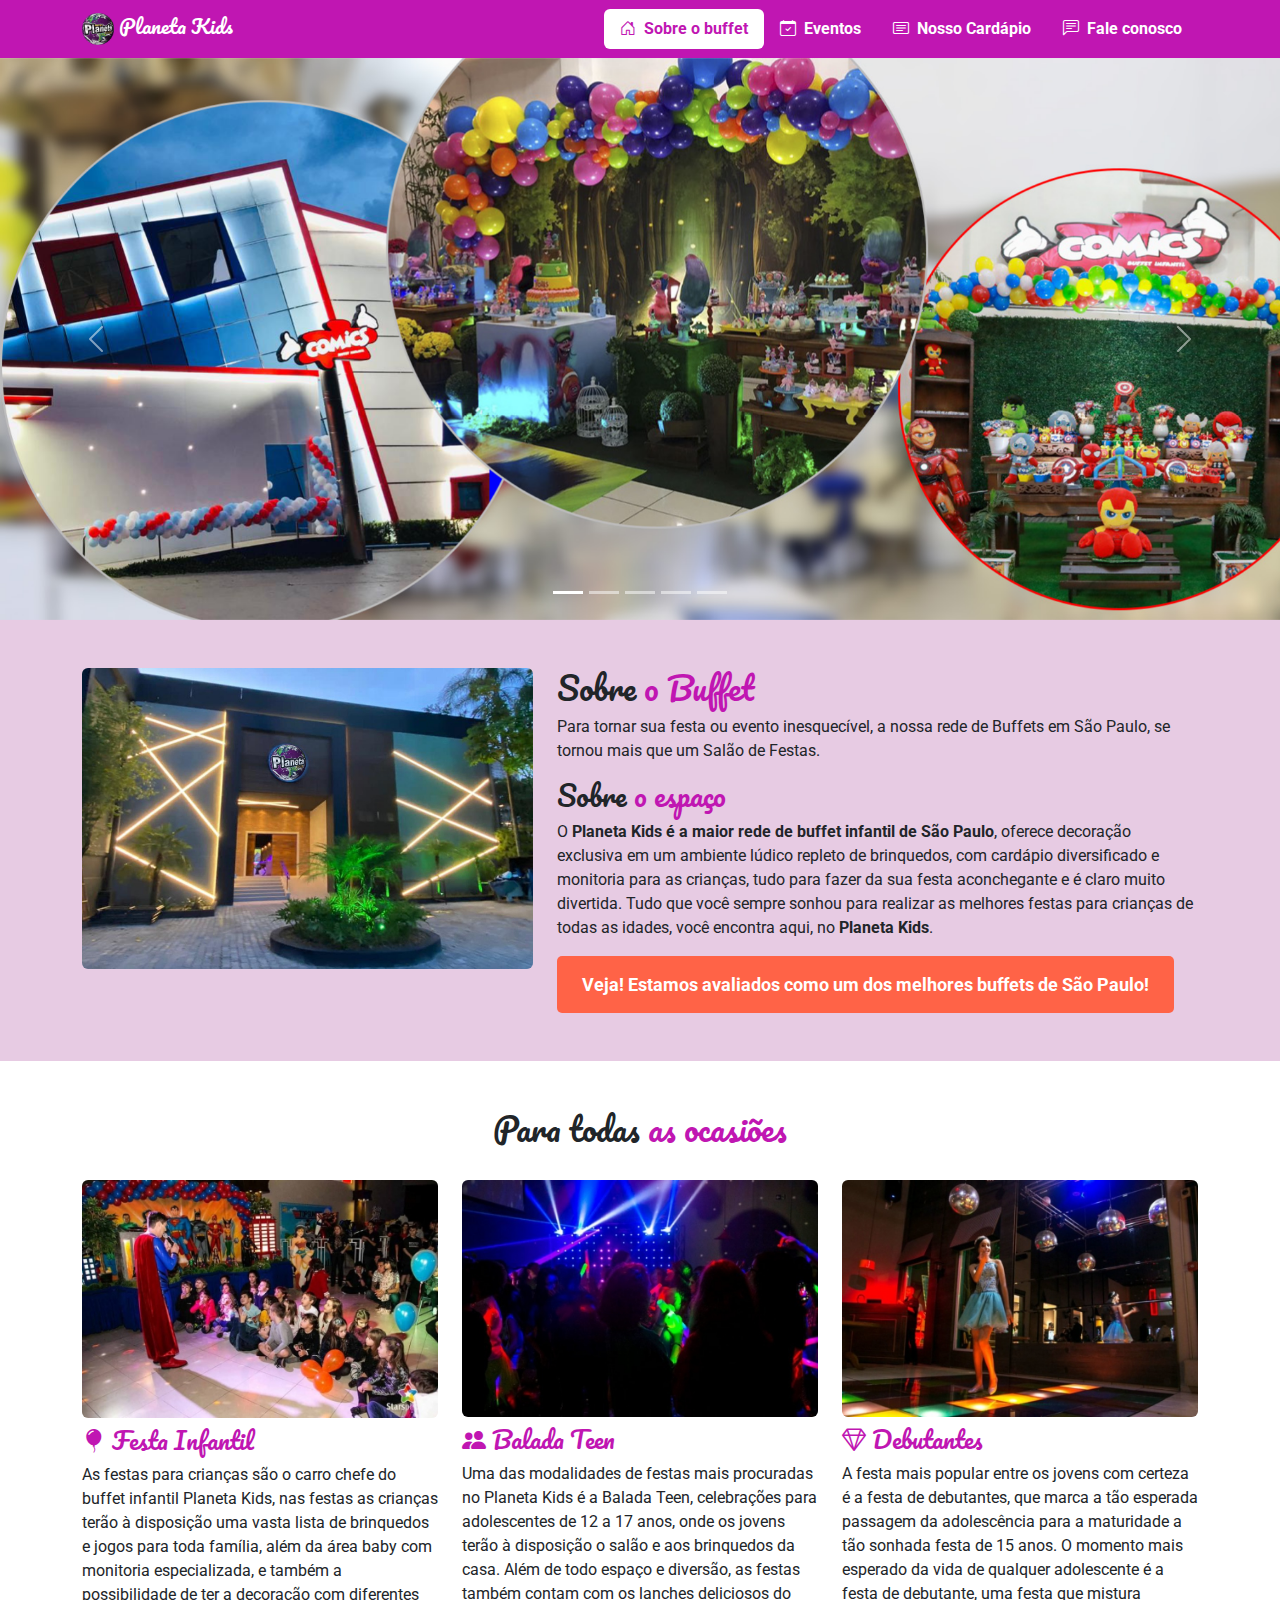
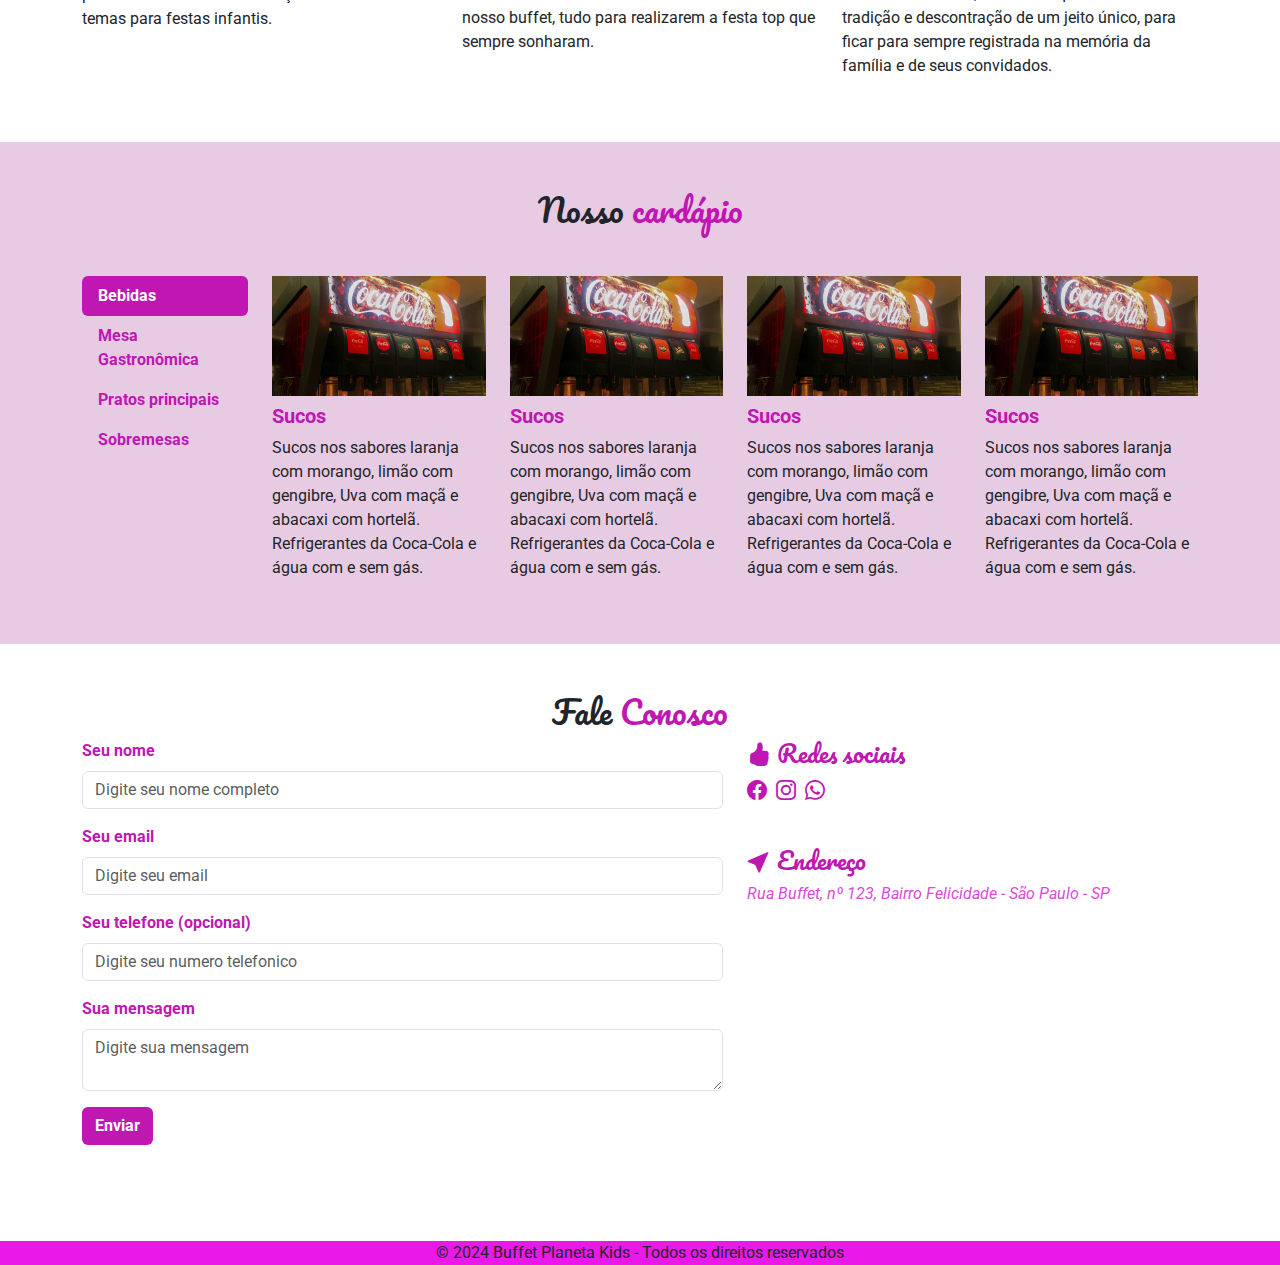
<file: index.html>
<!DOCTYPE html>
<html lang="pt-BR">
  <head>
    <meta charset="UTF-8" />
    <meta name="viewport" content="width=device-width, initial-scale=1.0" />
    <title>Buffet Planet Kids</title>
    <link
      rel="stylesheet"
      href="https://cdn.jsdelivr.net/npm/bootstrap@5.3.1/dist/css/bootstrap.min.css"
    />
    <link rel="preconnect" href="https://fonts.googleapis.com" />
    <link rel="preconnect" href="https://fonts.gstatic.com" crossorigin />
    <link
      href="https://fonts.googleapis.com/css2?family=Pacifico&family=Roboto:wght@400;700&display=swap"
      rel="stylesheet"
    />
    <link
      rel="stylesheet"
      href="https://cdn.jsdelivr.net/npm/bootstrap-icons@1.10.5/font/bootstrap-icons.css"
    />
    <link rel="stylesheet" href="assets/css/main.css" />
  </head>
  <body>
    <header class="navbar navbar-expand-lg sticky-top" id="cabecalho">
      <div class="container justify-content-center">
        <div class="container-menu flex d-flex justify-content-between">
          <h1 class="navbar-brand m-0 section-title">
            <img
              src="images/Logo-Planeta-Kids-Novo.webp"
              width="10%"
              alt="Logo do Planeta Kids"
            />
            Planeta Kids
          </h1>
          <button
            class="navbar-toggler"
            data-bs-toggle="collapse"
            data-bs-target="#menu-navegacao"
          >
            <span class="navbar-toggler-icon"></span>
          </button>
        </div>
        <nav
          class="navbar-collapse collapse justify-content-end"
          id="menu-navegacao"
        >
          <ul class="nav nav-pills d-block d-md-flex">
            <li class="nav-item fw-bold">
              <a href="#sobre-o-buffet" class="nav-link">
                <i class="bi bi-house-door me-1"></i>
                Sobre o buffet
              </a>
            </li>
            <li class="nav-item fw-bold">
              <a href="#eventos" class="nav-link">
                <i class="bi bi-calendar-check me-1"></i>
                Eventos
              </a>
            </li>
            <li class="nav-item fw-bold">
              <a href="#cardapio" class="nav-link">
                <i class="bi bi-card-text me-1"></i>
                Nosso Cardápio
              </a>
            </li>
            <li class="nav-item fw-bold">
              <a href="#fale-conosco" class="nav-link">
                <i class="bi bi-chat-left-text me-1"></i>
                Fale conosco
              </a>
            </li>
          </ul>
        </nav>
      </div>
    </header>
    <div
      data-bs-spy="scroll"
      data-bs-target="#cabecalho"
      data-bs-smooth-scroll="true"
    >
      <section id="sobre-o-buffet">
        <div class="carousel slide" data-bs-ride="carousel" id="carousel">
          <div class="carousel-inner">
            <div class="carousel-item active" data-bs-interval="3000">
              <img src="images/slides/slide1.jpg" alt="Foto do buffet 1" />
            </div>
            <div class="carousel-item" data-bs-interval="3000">
              <img src="images/slides/slide2.jpg" alt="Foto do buffet 2" />
            </div>
            <div class="carousel-item" data-bs-interval="3000">
              <img src="images/slides/slide3.jpg" alt="Foto do buffet 3" />
            </div>
            <div class="carousel-item" data-bs-interval="3000">
              <img src="images/slides/slide4.jpg" alt="Foto do buffet 4" />
            </div>
          </div>
          <button
            class="carousel-control-prev"
            type="button"
            data-bs-target="#carousel"
            data-bs-slide="prev"
          >
            <span class="carousel-control-prev-icon"></span>
          </button>
          <button
            class="carousel-control-next"
            type="button"
            data-bs-target="#carousel"
            data-bs-slide="next"
          >
            <span class="carousel-control-next-icon"></span>
          </button>
          <div class="carousel-indicators">
            <button
              type="button"
              data-bs-target="#carousel"
              class="active"
              data-bs-slide-to="0"
            ></button>
            <button
              type="button"
              data-bs-target="#carousel"
              data-bs-slide-to="1"
            ></button>
            <button
              type="button"
              data-bs-target="#carousel"
              data-bs-slide-to="2"
            ></button>
            <button
              type="button"
              data-bs-target="#carousel"
              data-bs-slide-to="3"
            ></button>
            <button
              type="button"
              data-bs-target="#carousel"
              data-bs-slide-to="4"
            ></button>
          </div>
        </div>
        <div class="pt-5 pb-5">
          <div class="container">
            <div class="row">
              <div class="col-md-5">
                <img
                  src="images/buffet_kids.jpeg"
                  class="d-block w-100 rounded"
                  alt="Foto do espaço externo do buffet"
                />
              </div>
              <div id="content" class="col-md-7 mt-3 mt-md-0">
                <h2 class="section-title">
                  Sobre <span class="text-colored">o Buffet</span>
                </h2>
                <p>
                  Para tornar sua festa ou evento inesquecível, a nossa rede de
                  Buffets em São Paulo, se tornou mais que um Salão de Festas.
                </p>
                <h3 class="section-title">
                  Sobre <span class="text-colored">o espaço</span>
                </h3>
                <p>
                  O
                  <strong
                    >Planeta Kids é a maior rede de buffet infantil de São
                    Paulo</strong
                  >, oferece decoração exclusiva em um ambiente lúdico repleto
                  de brinquedos, com cardápio diversificado e monitoria para as
                  crianças, tudo para fazer da sua festa aconchegante e é claro
                  muito divertida. Tudo que você sempre sonhou para realizar as
                  melhores festas para crianças de todas as idades, você
                  encontra aqui, no <strong>Planeta Kids</strong>.
                </p>
              </div>
            </div>
          </div>
        </div>
      </section>
      <section id="eventos" class="pt-5 pb-5">
        <div class="container">
          <div class="row">
            <h2 class="section-title text-center">
              Para todas <span class="text-colored">as ocasiões</span>
            </h2>
          </div>
          <div class="row mt-4">
            <div class="col-md-4">
              <img
                src="images/eventos/festa_infantil.jpg"
                alt="Foto de festa infantil"
                class="d-block w-100 rounded mb-2"
              />
              <h3 class="section-title text-colored fs-4">
                <i class="bi bi-balloon-fill"></i>
                Festa Infantil
              </h3>
              <p>
                As festas para crianças são o carro chefe do buffet infantil
                Planeta Kids, nas festas as crianças terão à disposição uma
                vasta lista de brinquedos e jogos para toda família, além da
                área baby com monitoria especializada, e também a possibilidade
                de ter a decoração com diferentes temas para festas infantis.
              </p>
            </div>
            <div class="col-md-4">
              <img src="images/eventos/balada_teen.jpg" alt="Foto de balada
              teen" class="d-block w-100 rounded mb-2"">
              <h3 class="section-title text-colored fs-4">
                <i class="bi bi-people-fill"></i>
                Balada Teen
              </h3>
              <p>
                Uma das modalidades de festas mais procuradas no Planeta Kids é
                a Balada Teen, celebrações para adolescentes de 12 a 17 anos,
                onde os jovens terão à disposição o salão e aos brinquedos da
                casa. Além de todo espaço e diversão, as festas também contam
                com os lanches deliciosos do nosso buffet, tudo para realizarem
                a festa top que sempre sonharam.
              </p>
            </div>
            <div class="col-md-4">
              <img src="images/eventos/debutantes.jpg" alt="Foto da festa de
              debutante" class="d-block w-100 rounded mb-2"">
              <h3 class="section-title text-colored fs-4">
                <i class="bi bi-gem"></i>
                Debutantes
              </h3>
              <p>
                A festa mais popular entre os jovens com certeza é a festa de
                debutantes, que marca a tão esperada passagem da adolescência
                para a maturidade a tão sonhada festa de 15 anos. O momento mais
                esperado da vida de qualquer adolescente é a festa de debutante,
                uma festa que mistura tradição e descontração de um jeito único,
                para ficar para sempre registrada na memória da família e de
                seus convidados.
              </p>
            </div>
          </div>
        </div>
      </section>
      <section id="cardapio" class="pt-5 pb-5">
        <div class="container">
          <div class="row">
            <h2 class="section-title text-center mb-5">
              Nosso<span class="text-colored"> cardápio</span>
            </h2>
          </div>
          <div class="row">
            <aside class="col-md-2">
              <nav class="nav nav-pills flex-column nav-cardapio">
                <button
                  type="button"
                  data-bs-toggle="tab"
                  data-bs-target="#bebidas"
                  class="fw-bold text-start nav-link text-colored active"
                >
                  Bebidas
                </button>
                <button
                  type="button"
                  data-bs-toggle="tab"
                  data-bs-target="#mesa-gastronomica"
                  class="fw-bold text-start nav-link text-colored"
                >
                  Mesa Gastronômica
                </button>
                <button
                  type="button"
                  data-bs-toggle="tab"
                  data-bs-target="#pratos-principais"
                  class="fw-bold text-start nav-link text-colored"
                >
                  Pratos principais
                </button>
                <button
                  type="button"
                  data-bs-toggle="tab"
                  data-bs-target="#sobremesas"
                  class="fw-bold text-start nav-link text-colored"
                >
                  Sobremesas
                </button>
              </nav>
            </aside>
            <div class="col-md-10">
              <div class="tab-content">
                <div class="tab-pane active" id="bebidas">
                  <div class="row">
                    <div class="col-md-3">
                      <img
                        class="d-block w-100"
                        src="images/cardapio/bebidas/sucos.jpg"
                        alt="Sucos"
                      />
                      <h5 class="text-colored fw-bold mt-2">Sucos</h5>
                      <p>
                        Sucos nos sabores laranja com morango, limão com
                        gengibre, Uva com maçã e abacaxi com hortelã.
                        Refrigerantes da Coca-Cola e água com e sem gás.
                      </p>
                    </div>
                    <div class="col-md-3">
                      <img
                        class="d-block w-100"
                        src="images/cardapio/bebidas/sucos.jpg"
                        alt="Sucos"
                      />
                      <h5 class="text-colored fw-bold mt-2">Sucos</h5>
                      <p>
                        Sucos nos sabores laranja com morango, limão com
                        gengibre, Uva com maçã e abacaxi com hortelã.
                        Refrigerantes da Coca-Cola e água com e sem gás.
                      </p>
                    </div>
                    <div class="col-md-3">
                      <img
                        class="d-block w-100"
                        src="images/cardapio/bebidas/sucos.jpg"
                        alt="Sucos"
                      />
                      <h5 class="text-colored fw-bold mt-2">Sucos</h5>
                      <p>
                        Sucos nos sabores laranja com morango, limão com
                        gengibre, Uva com maçã e abacaxi com hortelã.
                        Refrigerantes da Coca-Cola e água com e sem gás.
                      </p>
                    </div>
                    <div class="col-md-3">
                      <img
                        class="d-block w-100"
                        src="images/cardapio/bebidas/sucos.jpg"
                        alt="Sucos"
                      />
                      <h5 class="text-colored fw-bold mt-2">Sucos</h5>
                      <p>
                        Sucos nos sabores laranja com morango, limão com
                        gengibre, Uva com maçã e abacaxi com hortelã.
                        Refrigerantes da Coca-Cola e água com e sem gás.
                      </p>
                    </div>
                  </div>
                </div>
                <div class="tab-pane" id="mesa-gastronomica">
                  <div class="row">
                    <div class="col-md-3">
                      <img
                        class="d-block w-100"
                        src="images/cardapio/entradas/mesa_gastronomica.jpg"
                        alt="Imagem de Mesa Gastronômica"
                      />
                      <h5 class="text-colored fw-bold mt-2">
                        Mesa Gastronômica
                      </h5>
                      <p>
                        A alimentação conta com sistema de autosserviço, onde
                        todos os convidados ficam 100% a vontade para se
                        servirem durante todo o evento.
                      </p>
                    </div>
                    <div class="col-md-3">
                      <img
                        class="d-block w-100"
                        src="images/cardapio/entradas/mesa_gastronomica.jpg"
                        alt="Imagem de Mesa Gastronômica"
                      />
                      <h5 class="text-colored fw-bold mt-2">
                        Mesa Gastronômica
                      </h5>
                      <p>
                        Mesa de entrada com 8 tipos de "comidinhas", Lanches e
                        15 opções de Salgados fritos e assados durante toda a
                        festa, inclusive massas gratinadas.
                      </p>
                    </div>
                    <div class="col-md-3">
                      <img
                        class="d-block w-100"
                        src="images/cardapio/entradas/mesa_gastronomica.jpg"
                        alt="Imagem de Mesa Gastronômica"
                      />
                      <h5 class="text-colored fw-bold mt-2">
                        Mesa Gastronômica
                      </h5>
                      <p>
                        A alimentação conta com sistema de autosserviço, onde
                        todos os convidados ficam 100% a vontade para se
                        servirem durante todo o evento.
                      </p>
                    </div>
                    <div class="col-md-3">
                      <img
                        class="d-block w-100"
                        src="images/cardapio/entradas/mesa_gastronomica.jpg"
                        alt="Imagem de Mesa Gastronômica"
                      />
                      <h5 class="text-colored fw-bold mt-2">
                        Mesa Gastronômica
                      </h5>
                      <p>
                        Mesa de entrada com 8 tipos de "comidinhas", Lanches e
                        15 opções de Salgados fritos e assados durante toda a
                        festa, inclusive massas gratinadas.
                      </p>
                    </div>
                  </div>
                </div>
                <div class="tab-pane" id="pratos-principais">
                  <div class="row">
                    <div class="col-md-3">
                      <img
                        class="d-block w-100"
                        src="images/cardapio/pratos/churrasco.jpg"
                        alt="Churrasco"
                      />
                      <h5 class="text-colored fw-bold mt-2">Churrasco</h5>
                      <p>
                        Cardápio de Churrasco preparado com carnes de primeira
                        linha e ingredientes selecionados.
                      </p>
                    </div>
                    <div class="col-md-3">
                      <img
                        class="d-block w-100"
                        src="images/cardapio/pratos/pizza.jpg"
                        alt="Pizza"
                      />
                      <h5 class="text-colored fw-bold mt-2">Pizza</h5>
                      <p>
                        Cardápio de Pizza com vários sabores e ingredientes de
                        primeira linha. São servidas sete variedades - entre
                        salgada e doce - a escolha do cliente.
                      </p>
                    </div>
                    <div class="col-md-3">
                      <img
                        class="d-block w-100"
                        src="images/cardapio/pratos/churrasco.jpg"
                        alt="Churrasco"
                      />
                      <h5 class="text-colored fw-bold mt-2">Churrasco</h5>
                      <p>
                        Cardápio de Churrasco preparado com carnes de primeira
                        linha e ingredientes selecionados.
                      </p>
                    </div>
                    <div class="col-md-3">
                      <img
                        class="d-block w-100"
                        src="images/cardapio/pratos/pizza.jpg"
                        alt="Pizza"
                      />
                      <h5 class="text-colored fw-bold mt-2">Pizza</h5>
                      <p>
                        Cardápio de Pizza com vários sabores e ingredientes de
                        primeira linha. São servidas sete variedades - entre
                        salgada e doce - a escolha do cliente.
                      </p>
                    </div>
                  </div>
                </div>
                <div class="tab-pane" id="sobremesas">
                  <div class="row">
                    <div class="col-md-3">
                      <img
                        class="d-block w-100"
                        src="images/cardapio/sobremesas/bolos.jpg"
                        alt="Bolo de chocolate"
                      />
                      <h5 class="text-colored fw-bold mt-2">
                        Bolo de chocolate
                      </h5>
                      <p>
                        Lorem ipsum dolor sit amet consectetur adipisicing elit.
                      </p>
                    </div>
                    <div class="col-md-3">
                      <img
                        class="d-block w-100"
                        src="images/cardapio/sobremesas/cupcake.jpg"
                        alt="Cupcake"
                      />
                      <h5 class="text-colored fw-bold mt-2">Cupcake</h5>
                      <p>
                        Lorem ipsum dolor sit amet consectetur adipisicing elit.
                      </p>
                    </div>
                    <div class="col-md-3">
                      <img
                        class="d-block w-100"
                        src="images/cardapio/sobremesas/bolo.jpg"
                        alt="Bolo"
                      />
                      <h5 class="text-colored fw-bold mt-2">Bolos sabores</h5>
                      <p>
                        Lorem ipsum dolor sit amet consectetur adipisicing elit.
                      </p>
                    </div>
                  </div>
                </div>
              </div>
            </div>
          </div>
        </div>
      </section>
      <section id="fale-conosco" class="pt-5 pb-5">
        <div class="container">
          <div class="row">
            <h2 class="section-title text-center">
              Fale <span class="text-colored">Conosco</span>
            </h2>
          </div>
          <div class="row">
            <div class="col-md-7 mb-5">
              <form id="formulario">
                <div class="mb-3">
                  <label for="nome" class="form-label fw-bold text-colored"
                    >Seu nome</label
                  >
                  <input
                    type="text"
                    id="nome"
                    class="form-control"
                    placeholder="Digite seu nome completo"
                  />
                </div>
                <div class="mb-3">
                  <label for="email" class="form-label fw-bold text-colored"
                    >Seu email</label
                  >
                  <input
                    type="email"
                    id="email"
                    class="form-control"
                    placeholder="Digite seu email"
                  />
                </div>
                <div class="mb-3">
                  <label for="telefone" class="form-label fw-bold text-colored"
                    >Seu telefone (opcional)</label
                  >
                  <input
                    type="tel"
                    id="telefone"
                    class="form-control"
                    required
                    placeholder="Digite seu numero telefonico"
                  />
                </div>
                <div class="mb-3">
                  <label for="mensagem" class="form-label fw-bold text-colored"
                    >Sua mensagem</label
                  >
                  <textarea
                    class="form-control"
                    id="mensagem"
                    required
                    placeholder="Digite sua mensagem"
                  ></textarea>
                </div>
                <button type="submit" class="btn fw-bold">Enviar</button>
              </form>
            </div>
            <div class="col-md-5">
              <div class="row">
                <h3 class="section-title fs-4 text-colored">
                  <i class="bi bi-hand-thumbs-up-fill"></i>
                  Redes sociais
                </h3>
                <ul class="social-links">
                  <li class="fs-5">
                    <a href="#">
                      <i class="bi bi-facebook text-colored"></i>
                    </a>
                  </li>
                  <li class="fs-5 ms-1 me-1">
                    <a href="#">
                      <i class="bi bi-instagram text-colored"></i>
                    </a>
                  </li>
                  <li class="fs-5">
                    <a href="#">
                      <i class="bi bi-whatsapp text-colored"></i>
                    </a>
                  </li>
                </ul>
              </div>
              <div class="row mt-4">
                <h3 class="section-title fs-4 text-colored">
                  <i class="bi bi-cursor-fill"></i>
                  Endereço
                </h3>
                <p>
                  <i class="address"
                    >Rua Buffet, nº 123, Bairro Felicidade - São Paulo - SP</i
                  >
                </p>
              </div>
            </div>
          </div>
        </div>
      </section>
    </div>
    <footer>
      <div class="container">
        <div class="row">
          <div class="text-center">
            <p class="mb-0">
              &copy; 2024 Buffet Planeta Kids - Todos os direitos reservados
            </p>
          </div>
        </div>
      </div>
    </footer>
    <!-- Modal -->
    <div
      class="modal fade"
      id="submitModal"
      tabindex="-1"
      aria-labelledby="submitModalLabel"
      aria-hidden="true"
    >
      <div class="modal-dialog">
        <div class="modal-content">
          <div class="modal-header">
            <h5 class="modal-title" id="submitModalLabel">Mensagem Enviada</h5>
            <button
              type="button"
              class="btn-close"
              data-bs-dismiss="modal"
              aria-label="Close"
            ></button>
          </div>
          <div class="modal-body">Sua mensagem foi enviada com sucesso!</div>
          <div class="modal-footer">
            <button
              type="button"
              class="btn btn-primary"
              onclick="window.location.href='contatos.html'"
            >
              Ir para Contatos
            </button>
            <button
              type="button"
              class="btn btn-secondary"
              data-bs-dismiss="modal"
            >
              Fechar
            </button>
          </div>
        </div>
      </div>
    </div>
    <script src="https://cdn.jsdelivr.net/npm/bootstrap@5.3.1/dist/js/bootstrap.bundle.min.js"></script>
    <script src="assets/scripts/index.js" defer></script>
  </body>
</html>
</file>
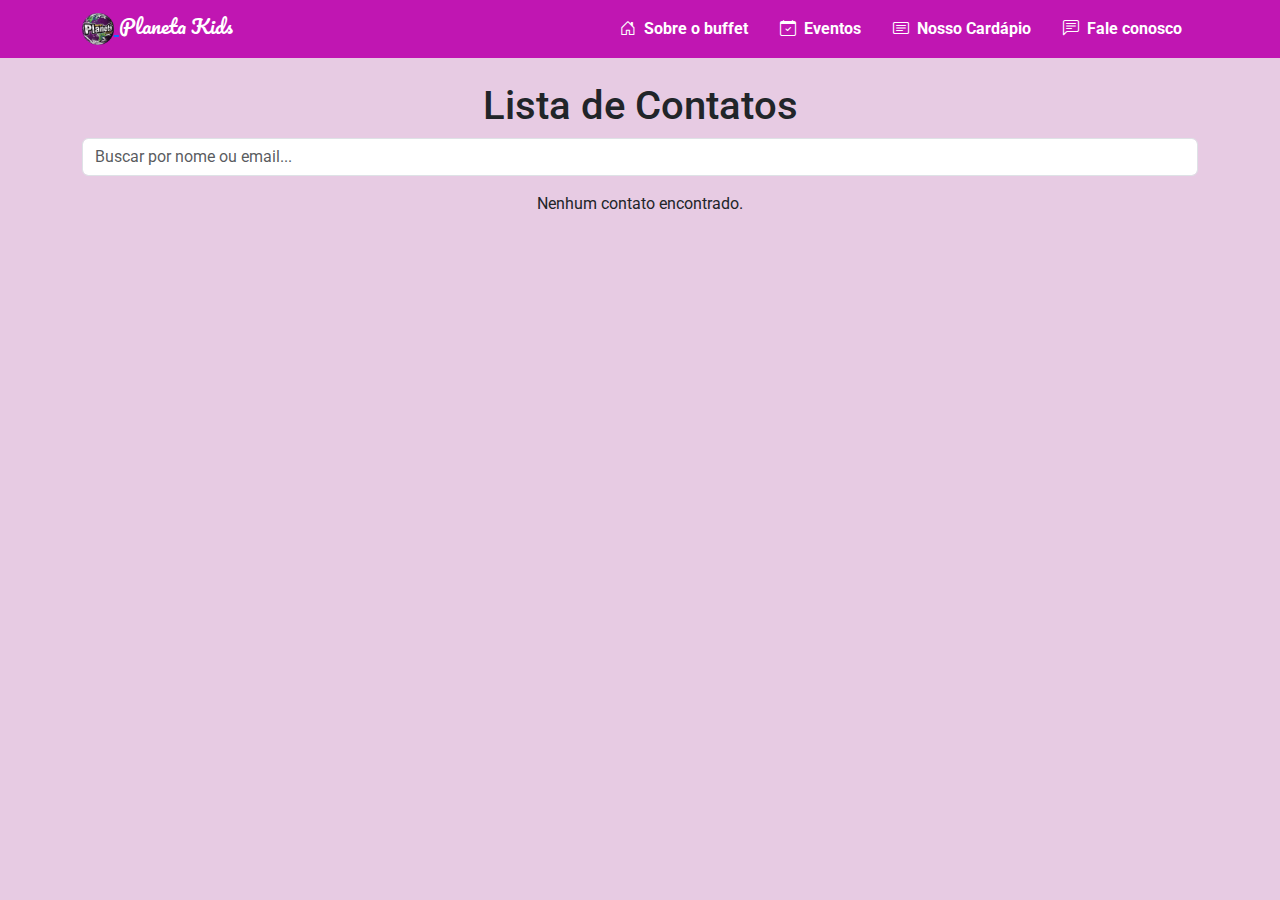
<file: contatos.html>
<!DOCTYPE html>
<html lang="pt-BR">
  <head>
    <meta charset="UTF-8" />
    <meta name="viewport" content="width=device-width, initial-scale=1.0" />
    <title>Visualizar Contatos - Buffet Planeta Kids</title>
    <link
      rel="stylesheet"
      href="https://cdn.jsdelivr.net/npm/bootstrap@5.3.1/dist/css/bootstrap.min.css"
    />
    <link rel="preconnect" href="https://fonts.googleapis.com" />
    <link rel="preconnect" href="https://fonts.gstatic.com" crossorigin />
    <link
      href="https://fonts.googleapis.com/css2?family=Pacifico&family=Roboto:wght@400;700&display=swap"
      rel="stylesheet"
    />
    <link
      rel="stylesheet"
      href="https://cdn.jsdelivr.net/npm/bootstrap-icons@1.10.5/font/bootstrap-icons.css"
    />
    <link rel="stylesheet" href="assets/css/contatos.css" />
  </head>
  <body>
    <header class="navbar navbar-expand-lg sticky-top" id="cabecalho">
      <div class="container justify-content-center">
        <div class="container-menu flex d-flex justify-content-between">
          <h1 class="navbar-brand m-0 section-title">
            <a href="index.html">
              <img
                src="images/Logo-Planeta-Kids-Novo.webp"
                width="10%"
                alt="Logo do Planeta Kids"
              />
            </a>
            Planeta Kids
          </h1>
          <button
            class="navbar-toggler"
            data-bs-toggle="collapse"
            data-bs-target="#menu-navegacao"
          >
            <span class="navbar-toggler-icon"></span>
          </button>
        </div>
        <nav
          class="navbar-collapse collapse justify-content-end"
          id="menu-navegacao"
        >
          <ul class="nav nav-pills d-block d-md-flex">
            <li class="nav-item fw-bold">
              <a href="index.html#sobre-o-buffet" class="nav-link">
                <i class="bi bi-house-door me-1"></i>
                Sobre o buffet
              </a>
            </li>
            <li class="nav-item fw-bold">
              <a href="index.html#eventos" class="nav-link">
                <i class="bi bi-calendar-check me-1"></i>
                Eventos
              </a>
            </li>
            <li class="nav-item fw-bold">
              <a href="index.html#cardapio" class="nav-link">
                <i class="bi bi-card-text me-1"></i>
                Nosso Cardápio
              </a>
            </li>
            <li class="nav-item fw-bold">
              <a href="index.html#fale-conosco" class="nav-link">
                <i class="bi bi-chat-left-text me-1"></i>
                Fale conosco
              </a>
            </li>
            <li class="nav-item fw-bold">
              <!-- <a href="view-contacts.html" class="nav-link active">
                <i class="bi bi-eye me-1"></i>
                Visualizar Contatos
              </a> -->
            </li>
          </ul>
        </nav>
      </div>
    </header>
    <main class="container mt-4">
      <h1 class="text-center">Lista de Contatos</h1>
      <input
        type="text"
        id="search"
        class="form-control mb-3"
        placeholder="Buscar por nome ou email..."
      />
      <div id="contacts-container" class="list-group"></div>
      <!-- Modal -->
      <div
        class="modal fade"
        id="editModal"
        tabindex="-1"
        aria-labelledby="editModalLabel"
        aria-hidden="true"
      >
        <div class="modal-dialog">
          <div class="modal-content">
            <div class="modal-header">
              <h5 class="modal-title" id="editModalLabel">Editar Contato</h5>
              <button
                type="button"
                class="btn-close"
                data-bs-dismiss="modal"
                aria-label="Close"
              ></button>
            </div>
            <div class="modal-body">
              <form id="editForm">
                <div class="mb-3">
                  <label for="editNome" class="form-label">Nome</label>
                  <input
                    type="text"
                    class="form-control"
                    id="editNome"
                    required
                  />
                </div>
                <div class="mb-3">
                  <label for="editEmail" class="form-label">Email</label>
                  <input
                    type="email"
                    class="form-control"
                    id="editEmail"
                    required
                  />
                </div>
                <div class="mb-3">
                  <label for="editTelefone" class="form-label">Telefone</label>
                  <input
                    type="text"
                    class="form-control"
                    id="editTelefone"
                    required
                  />
                </div>
                <div class="mb-3">
                  <label for="editMensagem" class="form-label">Mensagem</label>
                  <textarea
                    class="form-control"
                    id="editMensagem"
                    required
                  ></textarea>
                </div>
                <input type="hidden" id="editIndex" />
                <button type="submit" class="btn btn-primary">
                  Salvar alterações
                </button>
              </form>
            </div>
          </div>
        </div>
      </div>
    </main>
    <script src="https://cdn.jsdelivr.net/npm/bootstrap@5.3.1/dist/js/bootstrap.bundle.min.js"></script>
    <script src="assets/scripts/view-contacts.js"></script>
  </body>
</html>
</file>
<file: assets/css/main.css>
body {
    font-family: Roboto, sans-serif;
}

.carousel-item img {
    max-height: 570px;
    max-width: 1350px;
    object-fit: cover;
}

.navbar {
    background-color: #c016b2;
}

#cabecalho .nav .nav-link.active {
    background-color: #fff !important;
    color: #c016b2;
}

#cabecalho .nav-link.active {
    color: #1120ac;
}

#cabecalho .nav .nav-link,
.navbar-brand,
.navbar-brand:hover,
.nav-cardapio .nav-link.active:hover {
    color: #fff;
}

.navbar-toggler:focus {
    box-shadow: none;
}

.navbar-toggler {
    background-color: #e7cbe3;
}

.section-title {
    font-family: Pacifico, cursive;
}

#sobre-o-buffet,
#cardapio {
    background-color: #e7cbe3;
}

.text-colored {
    color: #c016b2;
}

.nav-cardapio .nav-link.active,
#fale-conosco button {
    background-color: #c016b2;
    color: #fff;
}

.nav-cardapio .nav-link:hover {
    color: #c016b2;
}

.social-links li {
    list-style: none;
    display: inline;
}

.social-links a {
    text-decoration: none;
}

@media (max-width: 991px) {
    .container-menu {
        width: 100% !important;
    }
}

@media (max-width: 767px) {
    .carousel-item img {
        height: 280px;
    }
}



#fale-conosco button:hover {
    transition: all 0.2s ease;
    background-color: #e919e9;
    transform: translate(0px, -2px);
}


footer {
    background-color: #e919e9;
}

.address {
    color: #db49db;
}


.cta-button-link {
    display: inline-block;
    padding: 15px 25px;
    font-size: 18px;
    font-weight: bold;
    color: #fff;
    background-color: #ff6347;
    border: none;
    border-radius: 5px;
    text-decoration: none;
    transition: background-color 0.3s ease;
}

.cta-button-link:hover {
    background-color: #e5533c;
}
</file>
<file: assets/css/contatos.css>
body {
  font-family: Roboto, sans-serif;
  background-color: #e7cbe3 !important;
}

.carousel-item img {
  max-height: 570px;
  max-width: 1350px;
  object-fit: cover;
}

.navbar {
  background-color: #c016b2;
}

#cabecalho .nav .nav-link.active {
  background-color: #fff !important;
  color: #c016b2;
}

#cabecalho .nav-link.active {
  color: #1120ac;
}

#cabecalho .nav .nav-link,
.navbar-brand,
.navbar-brand:hover,
.nav-cardapio .nav-link.active:hover {
  color: #fff;
}

#btn-menu {
  background-color: yellow !important;
  color: #fff;
}


.navbar-toggler:focus {
  box-shadow: none;
}

.navbar-toggler {
  background-color: #e7cbe3;
}

.section-title {
  font-family: Pacifico, cursive;
}

#sobre-o-buffet,
#cardapio {
  background-color: #e7cbe3;
}

.text-colored {
  color: #c016b2;
}

.nav-cardapio .nav-link.active,
#fale-conosco button {
  background-color: #c016b2;
  color: #fff;
}

.nav-cardapio .nav-link:hover {
  color: #c016b2;
}

.social-links li {
  list-style: none;
  display: inline;
}

.social-links a {
  text-decoration: none;
}

@media (max-width: 991px) {
  .container-menu {
    width: 100% !important;
  }
}

@media (max-width: 767px) {
  .carousel-item img {
    height: 280px;
  }
}

#fale-conosco button:hover {
  transition: all 0.2s ease;
  background-color: #e919e9;
  transform: translate(0px, -2px);
}

footer {
  background-color: #e919e9;
}

.address {
  color: #db49db;
}

.cta-button-link {
  display: inline-block;
  padding: 15px 25px;
  font-size: 18px;
  font-weight: bold;
  color: #fff;
  background-color: #ff6347;
  border: none;
  border-radius: 5px;
  text-decoration: none;
  transition: background-color 0.3s ease;
}

.cta-button-link:hover {
  background-color: #e5533c;
}
</file>
